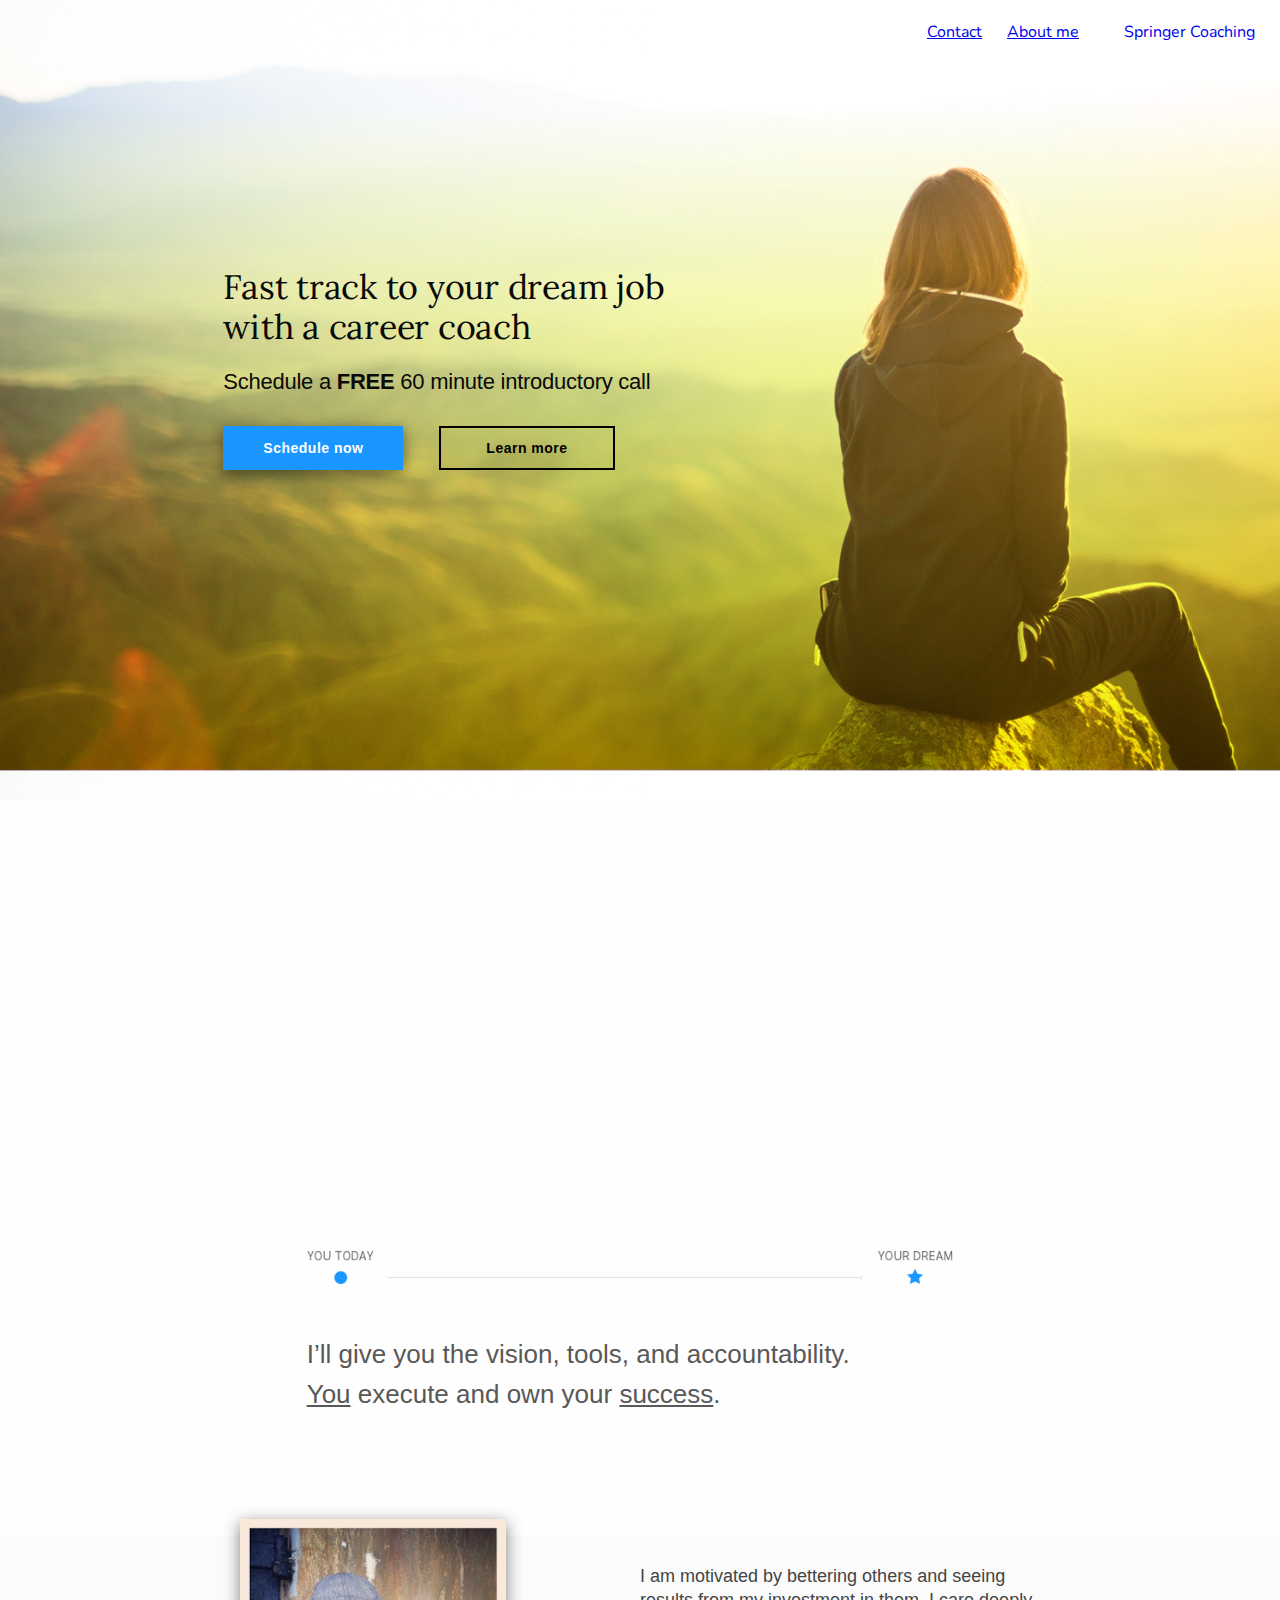
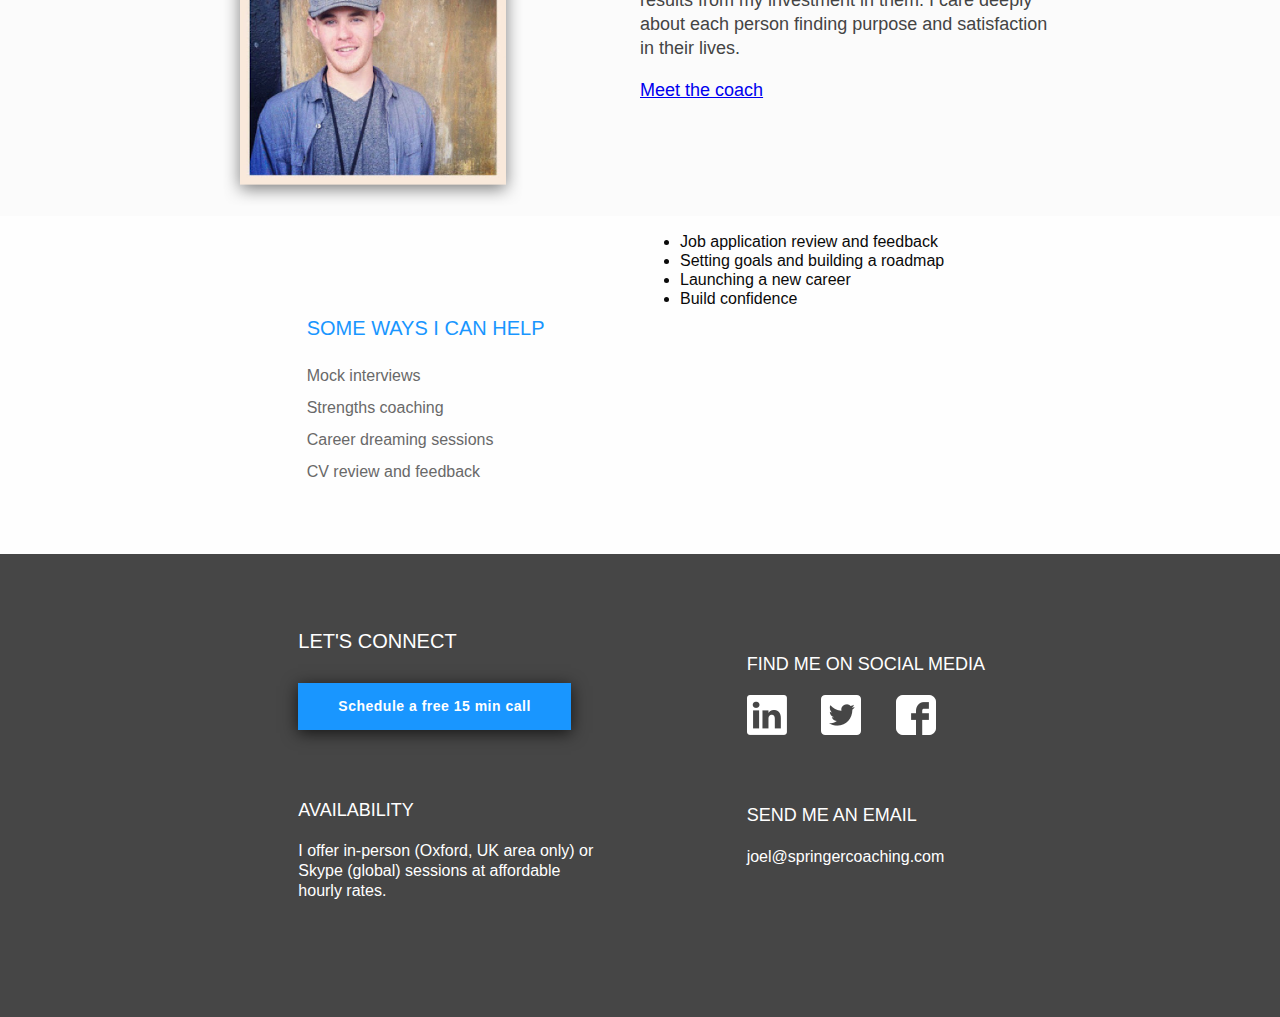
<file: index.html>
<html>
<head>
    <meta charset="utf-8" />
    <meta name="viewport" content="width=device-width, initial-scale=1.0" />
    <title>Springer Coaching</title>
    <meta name="description" content="Fast track to your dream job with quality and affordable career coaching from Joey Springer.">
    <meta name="keywords" content="career, coaching, joey, springer, dream, job, careers, help, consulting">

    <link rel="stylesheet" href="stylesheets/foundation.css" />
    <link rel="stylesheet" href="stylesheets/style.css" />

    <style type="text/css">
		@font-face { font-family: "Inter UI";
    	src: url(https://rsms.me/inter/inter-ui.css);
	</style>

	<link href="https://fonts.googleapis.com/css?family=Arvo" rel="stylesheet">

	<link href="https://fonts.googleapis.com/css?family=Lora" rel="stylesheet">

	<link href="https://fonts.googleapis.com/css?family=Lora|Nunito:400" rel="stylesheet">

	<script src="https://ajax.googleapis.com/ajax/libs/jquery/1.11.3/jquery.min.js"></script>

</head>

<body>

<div class="splash">
<div class="yellow">

	<div class="nav">
		<a href="index.html"><p>Springer Coaching</p></a>
		<a href="bio.html"><span>About me</span></a>
		<a href="https://calendly.com/springercoaching" target="_blank"><span>Contact</span></a>
	</div>

	<div class="row">
		<div class="large-6 medium-8 medium-offset-1 small-8 small-offset-1 title">
			<h1>Fast track to your dream job
			with a career coach</h1>
			<p>Schedule a <b>FREE</b> 60 minute introductory call</p>
			<a href="https://calendly.com/springercoaching" target="_blank"><btn class="first">Schedule now</btn></a>
			<a class="smoothScroll" href="#two"><btn class="second">Learn more</btn></a>
		</div>
	</div>

</div>
</div>

	<div class="row align-center">
		<div class="smoothScroll" id="two"></div>
		<div class="large-8 medium-10 small-10 journey">
			<img src="images/journey.png">
			<h2>I’ll give you the <span>vision</span>, <span>tools</span>, and <span>accountability</span>.<br>
			<u>You</u> execute and own your <u>success</u>.</h2>
		</div>
	</div>

<div class="section">
	<div class="row align-center">
		<div class="large-4 medium-4 small-10 profile">
			<img src="images/profile.png">
		</div>
		<div class="large-5 medium-4 medium-offset-1 small-10 bio">
			<p>I am motivated by bettering others and seeing results from my investment in them. I care deeply about each person finding purpose and satisfaction in their lives.</p>
			<a href="bio.html"><btn class="first-w">Meet the coach</btn></a>
		</div>
	</div>
</div>

<div class="row align-center">
	<div class="large-4 medium-5 small-10  more">
		<p>SOME WAYS I CAN HELP</p>
			<ul>
				<li>Mock interviews</li>
				<li>Strengths coaching</li>
				<li>Career dreaming sessions</li> 
				<li>CV review and feedback</li> 
			</ul>
	</div>
	<div class="large-4 medium-5 small-10 more-1">
			<ul>
				<li>Job application review and feedback</li>
				<li>Setting goals and building a roadmap</li>
				<li>Launching a new career</li>
				<li>Build confidence</li>
			</ul>
	</div>
<!-- 	<div class="large-4 medium-4 cards">
		<div class="card-outline">
			<img src="images/medium.png">
			<p>Not sure if you need a career coach?
			<br>
			Check out my blogs on Medium.</p>
		</div>
	</div> -->
</div>

<div class="footer">
	<div class="row align-center">
		<div class="large-4 medium-5 medium-offset-1 small-10">
			<h3>LET'S CONNECT</h3>
			<a href="https://calendly.com/springercoaching" target="_blank"><btn class="third">Schedule a free 15 min call</btn></a>
			<h4>AVAILABILITY</h4>
			<p>I offer in-person (Oxford, UK area only) or Skype (global) sessions at affordable hourly rates.</p>
		</div>
		<div class="large-4 medium-4 small-10 column">
			<h4>FIND ME ON SOCIAL MEDIA</h4>
			<a href="https://linkedin.com/in/joel-springer-65179722" target="_blank"><img src="images/linkedin.png"></a>
			<a href="https://twitter.com/SpringerCareers" target="_blank"><img src="images/twitter.png"></a>
			<a href="https://www.facebook.com/springer.joel" target="_blank"><img src="images/fb.png"></a>

			<h4>SEND ME AN EMAIL</h4>
			<a href="mailto:joel@springercoaching.com">joel@springercoaching.com</a>
		</div>
</div>

<script>
$(function() {
  // This will select everything with the class smoothScroll
  // This should prevent problems with carousel, scrollspy, etc...
  $('.smoothScroll').click(function() {
    if (location.pathname.replace(/^\//, '') == this.pathname.replace(/^\//, '') && location.hostname == this.hostname) {
      var target = $(this.hash);
      target = target.length ? target : $('[name=' + this.hash.slice(1) + ']');
      if (target.length) {
        $('html,body').animate({
          scrollTop: target.offset().top
        }, 1000); // The number here represents the speed of the scroll in milliseconds
        return false;
      }
    }
  });
});

// Change the speed to whatever you want
// Personally i think 1000 is too much
// Try 800 or below, it seems not too much but it will make a difference
</script>


</body>
</html>
</file>
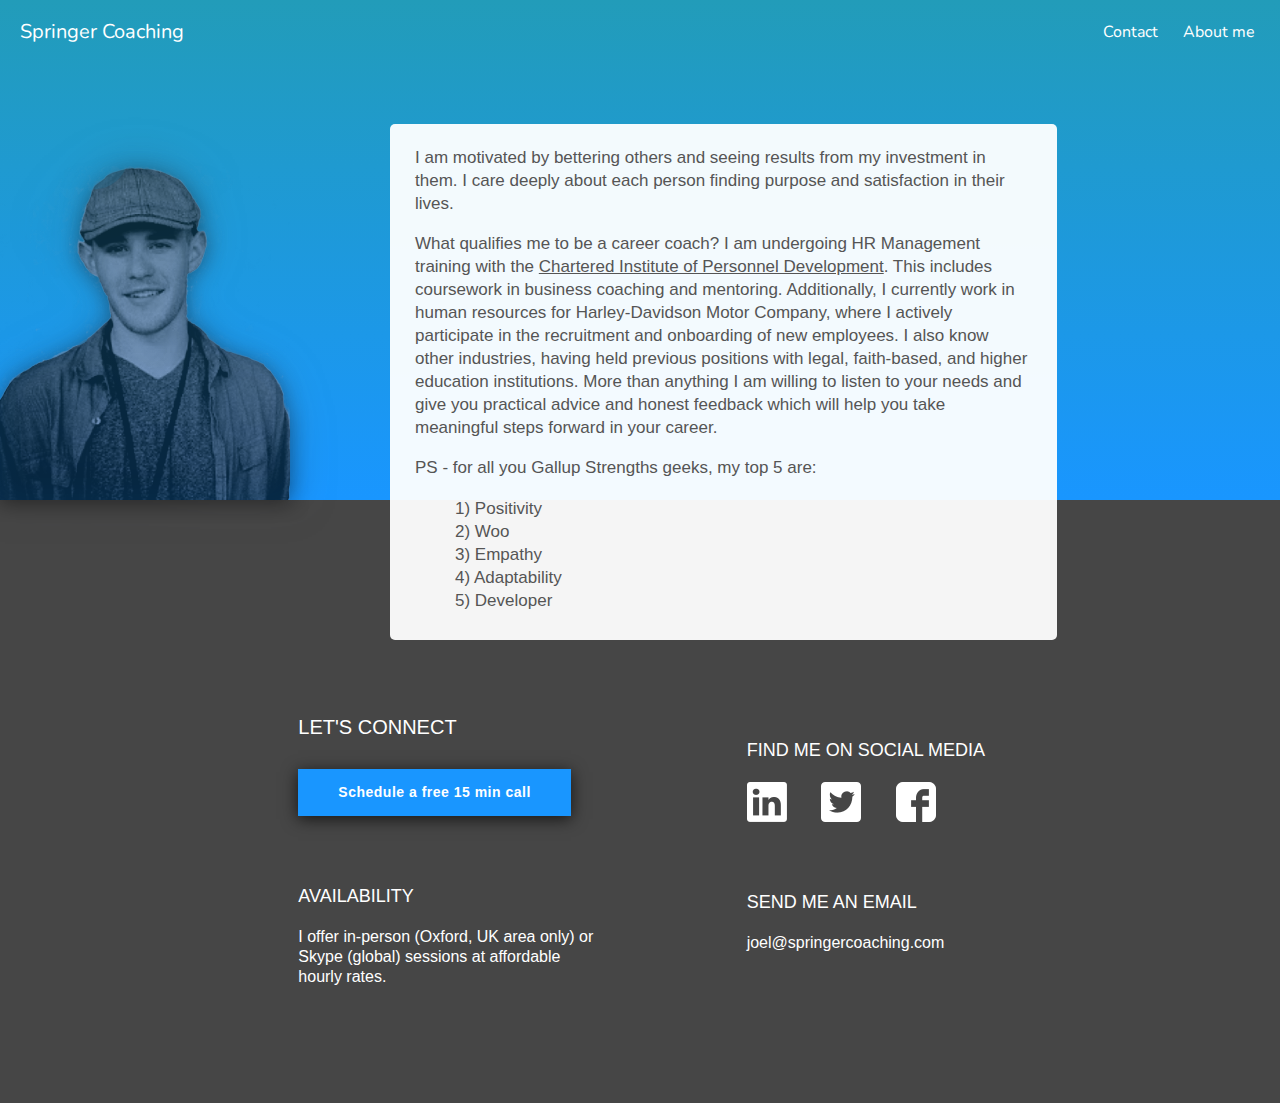
<file: bio.html>
<html>
<head>
    <meta charset="utf-8" />
    <meta name="viewport" content="width=device-width, initial-scale=1.0" />
    <title>Springer Consulting</title>

    <link rel="stylesheet" href="stylesheets/foundation.css" />
    <link rel="stylesheet" href="stylesheets/style2.css" />

    <style type="text/css">
		@font-face { font-family: "Inter UI";
    	src: url(https://rsms.me/inter/inter-ui.css);
	</style>

	<link href="https://fonts.googleapis.com/css?family=Arvo" rel="stylesheet">

	<link href="https://fonts.googleapis.com/css?family=Lora" rel="stylesheet">

	<link href="https://fonts.googleapis.com/css?family=Lora|Nunito:400" rel="stylesheet">

	<script src="https://ajax.googleapis.com/ajax/libs/jquery/1.11.3/jquery.min.js"></script>

</head>

<body>

<div class="splash">

	<div class="nav">
		<a href="index.html"><p>Springer Coaching</p></a>
		<a href="bio.html"><span>About me</span></a>
		<a href="https://calendly.com/springercoaching" target="_blank"><span>Contact</span></a>
	</div>

<div class="row bio">
		<img src="images/biobg.png">

	<div class="large-8 large-offset-3 medium-8 medium-offset-4 small-12 bg">
		<p>I am motivated by bettering others and seeing results from my investment in them. I care deeply about each person finding purpose and satisfaction in their lives.</p>
		<p>What qualifies me to be a career coach? I am undergoing HR Management training with the <a href="https://www.cipd.co.uk/" target="_blank">Chartered Institute of Personnel Development</a>. This includes coursework in business coaching and mentoring. Additionally, I currently work in human resources for Harley-Davidson Motor Company, where I actively participate in the recruitment and onboarding of new employees. I also know other industries, having held previous positions with legal, faith-based, and higher education institutions. More than anything I am willing to listen to your needs and give you practical advice and honest feedback which will help you take meaningful steps forward in your career.</p>

		<span>PS - for all you Gallup Strengths geeks, my top 5 are:</span>
		<ul>
				<li>1) Positivity</li>
				<li>2) Woo</li>
				<li>3) Empathy</li>
				<li>4) Adaptability</li>
				<li>5) Developer</li>
		</ul>

</div>	
</div>

</div>


<div class="footer">
	<div class="row align-center spacer">
		<div class="large-4 medium-5 medium-offset-1 small-10">
			<h3>LET'S CONNECT</h3>
			<a href="https://calendly.com/springercoaching" target="_blank"><btn class="third">Schedule a free 15 min call</btn></a>
			<h4>AVAILABILITY</h4>
			<p>I offer in-person (Oxford, UK area only) or Skype (global) sessions at affordable hourly rates.</p>
		</div>
		<div class="large-4 medium-4 small-10 column">
			<h4>FIND ME ON SOCIAL MEDIA</h4>
			<a href="https://linkedin.com/in/joel-springer-65179722" target="_blank"><img src="images/linkedin.png"></a>
			<a href="https://twitter.com/SpringerJoel" target="_blank"><img src="images/twitter.png"></a>
			<a href="https://www.facebook.com/springer.joel" target="_blank"><img src="images/fb.png"></a>

			<h4>SEND ME AN EMAIL</h4>
			<a href="mailto:joel@springercoaching.com">joel@springercoaching.com</a>
		</div>
</div>


</div>

<script>
$(function() {
  // This will select everything with the class smoothScroll
  // This should prevent problems with carousel, scrollspy, etc...
  $('.smoothScroll').click(function() {
    if (location.pathname.replace(/^\//, '') == this.pathname.replace(/^\//, '') && location.hostname == this.hostname) {
      var target = $(this.hash);
      target = target.length ? target : $('[name=' + this.hash.slice(1) + ']');
      if (target.length) {
        $('html,body').animate({
          scrollTop: target.offset().top
        }, 1000); // The number here represents the speed of the scroll in milliseconds
        return false;
      }
    }
  });
});

// Change the speed to whatever you want
// Personally i think 1000 is too much
// Try 800 or below, it seems not too much but it will make a difference
</script>


</body>
</html>
</file>
<file: stylesheets/style.css>
body {
	font-family: 'Inter UI', sans-serif;
}

.splash {
	background-image: url(../images/bg.png); 
  -webkit-background-size: cover;
  -moz-background-size: cover;
  -o-background-size: cover;
  background-size: cover;
  height: 800px;
  background-position: 0 -50px;
      background-blend-mode: multiply;
}


.nav {
	font-family: 'Nunito', sans-serif;
	color: #595959;
	font-size: 20px;
	padding-top: 20px;
	display: inline-block;
	width: 100%;
}

.nav p {
	margin: 0px;
	padding-left: 20px;
	float: left;
}

.nav a {
	font-size: 16px;
	float: right;
	padding-right: 25px;
	line-height: 24px;
}

.nav a:hover {
	color: #1996FF;
	cursor: pointer;
}

h1 {
	font-family: 'Lora', serif;
	font-weight: 400;
	line-height: 40px;
	padding-right: 10px;
	padding-top: 170px;
	font-size: 34px;
}

.title {
	font-size: 22px;
	letter-spacing: -0.25px;
	line-height: 24px;
	margin-top: 30px;
}

.first {
	background-color: #1996FF;
	padding: 10px 40px 10px 40px;
	margin-top: 10px;
	font-size: 14px;
	letter-spacing: 0.5px;
	color: white;
	display: inline-block;
	font-weight: 600;
	-webkit-box-shadow: 0px 3px 15px 0px rgba(0,0,0,0.5);
	-moz-box-shadow: 0px 3px 15px 0px rgba(0,0,0,0.5);
	box-shadow: 0px 3px 15px 0px rgba(0,0,0,0.5);
}

.first:hover {
	cursor: pointer;
	-webkit-box-shadow: 0px 6px 25px 0px rgba(0,0,0,0.6);
	-moz-box-shadow: 0px 6px 25px 0px rgba(0,0,0,0.6);
	box-shadow: 0px 6px 25px 0px rgba(0,0,0,0.6);
}

.second {
	border: solid 2px #000;
	padding: 8px 45px 8px 45px;
	margin-top: 10px;
	font-size: 14px;
	letter-spacing: 0.5px;
	color: black;
	display: inline-block;
	font-weight: 600;
	margin-left: 30px;
}

.second:hover {
	cursor: pointer;
	outline: 1px solid #000;
	outline-offset: -3px;
}

.journey {
	margin-top: 450px;
}

h2 {
	color: #585858;
	font-size: 26px;
	font-weight: 400;
	margin-top: 50px;
	line-height: 40px;
}

.journey img {
	padding-right: 20px;
}

.profile img {
	width: 300px;
	position: relative;
	top: -30px;
}

.section {
	background-color: #FBFBFB;
	height: 280px;
	margin-top: 100px;
}

.bio {
	font-size: 18px;
	color: #444444;
	line-height: 24px;
	padding-top: 10px;
}

.more {
	padding-bottom: 50px;
}

.more p {
	color: #1996FF;
	font-size: 20px;
	margin-top: 100px;
}

.more li {
	color: #696969;
	font-size: 16px;
	line-height: 32px;
	list-style-type: none;
}

.more ul {
	padding-left: 0;
}

.cards p {
	color: #4C4C4C;
	line-height: 24px;
	margin-bottom: 0;
}

.cards img {
	width: 70px;
}

.card-outline {
	-webkit-box-shadow: 0px 2px 5px 0px rgba(0,0,0,0.24);
	-moz-box-shadow: 0px 2px 5px 0px rgba(0,0,0,0.24);
	box-shadow: 0px 2px 5px 0px rgba(0,0,0,0.24);
	padding: 30px;
	width: 340px;
	margin-top: 100px;
	margin-left: 50px;
}

.card-outline:hover {
	cursor: pointer;
	-webkit-box-shadow: 0px 6px 15px 0px rgba(0,0,0,0.54);
	-moz-box-shadow: 0px 6px 15px 0px rgba(0,0,0,0.54);
	box-shadow: 0px 6px 15px 0px rgba(0,0,0,0.54);
}

.footer {
	background-color: #464646;
	padding-bottom: 100px;
}

h3 {
	color: white;
	font-size: 20px;
	font-family: 'Inter UI', sans-serif;
	font-weight: 400;
	margin-top: 75px;
}

.third {
	background-color: #1996FF;
	padding: 15px 40px 15px 40px;
	margin-top: 10px;
	font-size: 14px;
	letter-spacing: 0.5px;
	color: white;
	display: inline-block;
	font-weight: 600;
	-webkit-box-shadow: 0px 3px 15px 0px rgba(0,0,0,0.7);
	-moz-box-shadow: 0px 3px 15px 0px rgba(0,0,0,0.7);
	box-shadow: 0px 3px 15px 0px rgba(0,0,0,0.7);
}

.third:hover {
	cursor: pointer;
	-webkit-box-shadow: 0px 6px 25px 0px rgba(0,0,0,1);
	-moz-box-shadow: 0px 6px 25px 0px rgba(0,0,0,1);
	box-shadow: 0px 6px 25px 0px rgba(0,0,0,1);
}

h4 {
	color: white;
	font-size: 18px;
	font-family: 'Inter UI', sans-serif;
	font-weight: 400;
	margin-top: 70px;
	margin-bottom: 20px;
}

.footer p {
	color: white;
	width: 300px;
	line-height: 20px;
}

.column {
	margin-left: 100px;
	margin-top: 30px;
}

.column img {
	margin-right: 30px;
}

.column img:hover {
	-webkit-box-shadow: 0px 6px 25px 0px rgba(0,0,0,1);
	-moz-box-shadow: 0px 6px 25px 0px rgba(0,0,0,1);
	box-shadow: 0px 6px 25px 0px rgba(0,0,0,1);
}

.column a {
	color: white;
	text-decoration: none;
}

.column a:hover {
	color: #1996FF;
}

@media only screen and (max-width: 996px) {
    .splash {
    	height: 700px;
    }

    .journey {
    	margin-top: 250px;
    }

    .footer p {
    	width: inherit;
    }

    .card-outline {
	-webkit-box-shadow: 0px 2px 5px 0px rgba(0,0,0,0.24);
	-moz-box-shadow: 0px 2px 5px 0px rgba(0,0,0,0.24);
	box-shadow: 0px 2px 5px 0px rgba(0,0,0,0.24);
	padding: 20px;
	width: 250px;
	margin-top: 100px;
	margin-left: 20px;
	}

	.bio {
	font-size: 16px;
	}

	.column img {
		margin-right: 10px;
	}
}

@media only screen and (max-width: 700px) {
	.splash {
    	height: 700px;
    	background-position: -150 -50px;
    }
}

@media only screen and (max-width: 639px) {
	.splash {
    	height: 650px;
    	background-position: -400 -30px;
    }

    h1 {
    	padding-top: 70px;
    	font-size: 28px;
    	line-height: 34px;
    }

    .title {
    	font-size: 18px;
    	line-height: 22px;
    }

    .second {
    	margin-left: 0;
    	margin-top: 20px;
    }

    .nav a {
    	padding-right: 15px;
    }

    h2 {
    	font-size: 20px;
    	line-height: 28px;
    }

    .bio {
    	font-size: 16px;
    	line-height: 20px;
    	margin-top: 0;
    	padding-top: 0;
    }

    .section {
    	margin-top: 50px;
    }

    .more {
    	margin-top: 180px;
    }

    .card-outline {
    	margin-top: 0px;
    	margin-left: 0;
    	padding: 20px;
    	width: 320px;
    }

    .cards {
    	padding-bottom: 70px;
    }

    .column {
    	margin: 0;
    	padding: 0;
    }

    .column img {
    	margin-right: 40px;
    }
}
</file>
<file: stylesheets/style2.css>
body {
	font-family: 'Inter UI', sans-serif;
}

.splash {
	background-image: linear-gradient(to bottom, #229CB9, #1996FF);
	position: relative;
	height: 500px;
}


.nav {
	font-family: 'Nunito', sans-serif;
	color: white;
	font-size: 20px;
	padding-top: 20px;
	display: inline-block;
	width: 100%;
}

.nav a {
	color: inherit;
	text-decoration: none;
}

.nav p {
	margin: 0px;
	padding-left: 20px;
	float: left;
}

.nav span {
	font-size: 16px;
	float: right;
	padding-right: 25px;
	line-height: 24px;
}

.nav span:hover {
	color: #E3E3E3;
	cursor: pointer;
}

.bg span, .bg li {
	color: #555;
	font-size: 17px;
	line-height: 23px;
}

.bg ul {
	list-style-type: none;
}

.bg a {
	color: inherit;
}

.spacer {
	padding-top: 140px;
}

.bio img {
	position: absolute;
	left: 0;
	bottom: -44px;
}

h1 {
	font-family: 'Lora', serif;
	font-weight: 400;
	line-height: 40px;
	padding-right: 10px;
	padding-top: 170px;
	font-size: 34px;
}

.title {
	font-size: 22px;
	letter-spacing: -0.25px;
	line-height: 24px;
	margin-top: 30px;
}

.bg {
	background-color: rgba(255, 255, 255, 0.95);
	margin-top: 70px;
	padding-top: 5px;
	border-radius: 5px;
	padding-left: 25px;
	padding-right: 25px;
	padding-bottom: 10px;
	margin-bottom: 50px;
}

.bg p {
	color: #555;
	font-size: 17px;
	line-height: 23px;
}

.first {
	background-color: #1996FF;
	padding: 10px 40px 10px 40px;
	margin-top: 10px;
	font-size: 14px;
	letter-spacing: 0.5px;
	color: white;
	display: inline-block;
	font-weight: 600;
	-webkit-box-shadow: 0px 3px 15px 0px rgba(0,0,0,0.5);
	-moz-box-shadow: 0px 3px 15px 0px rgba(0,0,0,0.5);
	box-shadow: 0px 3px 15px 0px rgba(0,0,0,0.5);
}

.first:hover {
	cursor: pointer;
	-webkit-box-shadow: 0px 6px 25px 0px rgba(0,0,0,0.6);
	-moz-box-shadow: 0px 6px 25px 0px rgba(0,0,0,0.6);
	box-shadow: 0px 6px 25px 0px rgba(0,0,0,0.6);
}

.first-w {
	background-color: white;
	padding: 10px 40px 10px 40px;
	margin-top: 10px;
	font-size: 14px;
	letter-spacing: 0.5px;
	color: #1996FF;
	display: inline-block;
	font-weight: 600;
	-webkit-box-shadow: 0px 3px 15px 0px rgba(0,0,0,0.5);
	-moz-box-shadow: 0px 3px 15px 0px rgba(0,0,0,0.5);
	box-shadow: 0px 3px 15px 0px rgba(0,0,0,0.5);
}

.first-w:hover {
	cursor: pointer;
	-webkit-box-shadow: 0px 6px 25px 0px rgba(0,0,0,0.6);
	-moz-box-shadow: 0px 6px 25px 0px rgba(0,0,0,0.6);
	box-shadow: 0px 6px 25px 0px rgba(0,0,0,0.6);
}

#two {
	position: relative;
	top: 400px;
}

.second {
	border: solid 2px #000;
	padding: 8px 45px 8px 45px;
	margin-top: 10px;
	font-size: 14px;
	letter-spacing: 0.5px;
	color: black;
	display: inline-block;
	font-weight: 600;
	margin-left: 30px;
}

.second:hover {
	cursor: pointer;
	outline: 1px solid #000;
	outline-offset: -3px;
}

.journey {
	margin-top: 450px;
}

.journey span {
	color: #229CB9;
}

h2 u {
	text-decoration-color: #229CB9;
	text-underline-position: under;
}

h2 {
	color: #585858;
	font-size: 26px;
	font-weight: 400;
	margin-top: 50px;
	line-height: 40px;
	font-family: 'Arvo', serif;
}

.journey img {
	padding-right: 20px;
}

.profile img {
	width: 300px;
	position: relative;
	top: -30px;
}

.section {
	background-image: linear-gradient(to bottom, #229CB9, #1996FF);
	height: 280px;
	margin-top: 100px;
}

.bio {
	font-size: 18px;
	color: white;
	line-height: 24px;
	padding-top: 10px;
}

.more {
	padding-bottom: 50px;
}

.more p {
	color: #1996FF;
	font-size: 20px;
	margin-top: 100px;
}

.more li {
	color: #696969;
	font-size: 16px;
	line-height: 32px;
	list-style-type: none;
}

.more ul {
	padding-left: 0;
}

.more-1 {
	padding-top: 130px;
}

.more-1 p {
	color: #1996FF;
	font-size: 20px;
	margin-top: 100px;
}

.more-1 li {
	color: #696969;
	font-size: 16px;
	line-height: 32px;
	list-style-type: none;
}

.more-1 ul {
	padding-left: 0;
}

.cards p {
	color: #4C4C4C;
	line-height: 24px;
	margin-bottom: 0;
}

.cards img {
	width: 70px;
}

.card-outline {
	-webkit-box-shadow: 0px 2px 5px 0px rgba(0,0,0,0.24);
	-moz-box-shadow: 0px 2px 5px 0px rgba(0,0,0,0.24);
	box-shadow: 0px 2px 5px 0px rgba(0,0,0,0.24);
	padding: 30px;
	width: 340px;
	margin-top: 100px;
	margin-left: 50px;
}

.card-outline:hover {
	cursor: pointer;
	-webkit-box-shadow: 0px 6px 15px 0px rgba(0,0,0,0.54);
	-moz-box-shadow: 0px 6px 15px 0px rgba(0,0,0,0.54);
	box-shadow: 0px 6px 15px 0px rgba(0,0,0,0.54);
}

.footer {
	background-color: #464646;
	padding-bottom: 100px;
}

h3 {
	color: white;
	font-size: 20px;
	font-family: 'Inter UI', sans-serif;
	font-weight: 400;
	margin-top: 75px;
}

.third {
	background-color: #1996FF;
	padding: 15px 40px 15px 40px;
	margin-top: 10px;
	font-size: 14px;
	letter-spacing: 0.5px;
	color: white;
	display: inline-block;
	font-weight: 600;
	-webkit-box-shadow: 0px 3px 15px 0px rgba(0,0,0,0.7);
	-moz-box-shadow: 0px 3px 15px 0px rgba(0,0,0,0.7);
	box-shadow: 0px 3px 15px 0px rgba(0,0,0,0.7);
}

.third:hover {
	cursor: pointer;
	-webkit-box-shadow: 0px 6px 25px 0px rgba(0,0,0,1);
	-moz-box-shadow: 0px 6px 25px 0px rgba(0,0,0,1);
	box-shadow: 0px 6px 25px 0px rgba(0,0,0,1);
}

h4 {
	color: white;
	font-size: 18px;
	font-family: 'Inter UI', sans-serif;
	font-weight: 400;
	margin-top: 70px;
	margin-bottom: 20px;
}

.footer p {
	color: white;
	width: 300px;
	line-height: 20px;
}

.column {
	margin-left: 100px;
	margin-top: 30px;
}

.column img {
	margin-right: 30px;
}

.column img:hover {
	-webkit-box-shadow: 0px 6px 25px 0px rgba(0,0,0,1);
	-moz-box-shadow: 0px 6px 25px 0px rgba(0,0,0,1);
	box-shadow: 0px 6px 25px 0px rgba(0,0,0,1);
}

.column a {
	color: white;
	text-decoration: none;
}

.column a:hover {
	color: #1996FF;
}

@media only screen and (max-width: 1095px) {

		.bio img {
		transform: scale(0.9);
		left: -20px;
		bottom: -61px;
	}

    .journey {
    	margin-top: 250px;
    }

    .footer p {
    	width: inherit;
    }

    .card-outline {
	-webkit-box-shadow: 0px 2px 5px 0px rgba(0,0,0,0.24);
	-moz-box-shadow: 0px 2px 5px 0px rgba(0,0,0,0.24);
	box-shadow: 0px 2px 5px 0px rgba(0,0,0,0.24);
	padding: 20px;
	width: 250px;
	margin-top: 100px;
	margin-left: 20px;
	}

	.bio {
	font-size: 16px;
	}

	.column img {
		margin-right: 10px;
	}
}

@media only screen and (max-width: 791px) {

		.bio img {
		transform: scale(0.8);
		left: -34px;
		bottom: -78px;
	}

	.spacer {
		padding-top: 270px;
	}
}

@media only screen and (max-width: 639px) {
	
    .nav p, .nav span {
		display: block;
		width: 100%;
		text-align: center;
		padding: 0;
		padding-bottom: 15px;
	}

	.nav p {
		padding-bottom: 30px;
	}

	.nav span {
		padding: none;
	}

	.nav {
		padding-top: 0;
	}

	.bg {
		margin-top: 40px;
	}

	.bio img {
		display: none;
	}

	.spacer {
		padding-top: 350px;
	}

    h1 {
    	padding-top: 70px;
    	font-size: 28px;
    	line-height: 34px;
    }

    .title {
    	font-size: 18px;
    	line-height: 22px;
    }

    .second {
    	margin-left: 0;
    	margin-top: 20px;
    }

    .nav a {
    	padding-right: 15px;
    }

    h2 {
    	font-size: 20px;
    	line-height: 28px;
    }

    .bio {
    	font-size: 16px;
    	line-height: 20px;
    	margin-top: 0;
    	padding-top: 0;
    }

    .bg p, .bg span, .bg li {
    	font-size: 14px;
    	line-height: 18px;
    }

    .spacer {
    	padding-top: 200px;
    }

    .section {
    	margin-top: 50px;
    }

    .more {
    	margin-top: 180px;
    }

    .card-outline {
    	margin-top: 0px;
    	margin-left: 0;
    	padding: 20px;
    	width: 320px;
    }

    .cards {
    	padding-bottom: 70px;
    }

    .column {
    	margin: 0;
    	padding: 0;
    }

    .column img {
    	margin-right: 40px;
    }

    .more-1 {
    	padding-top: 0px;
    	padding-bottom: 50px;
    }

    .more {
    	padding-bottom: 0px;
    }

    .more-1 ul {
    	margin-top: 0;
    }

    .more ul {
    	margin-bottom: 0;
    }

}
</file>
